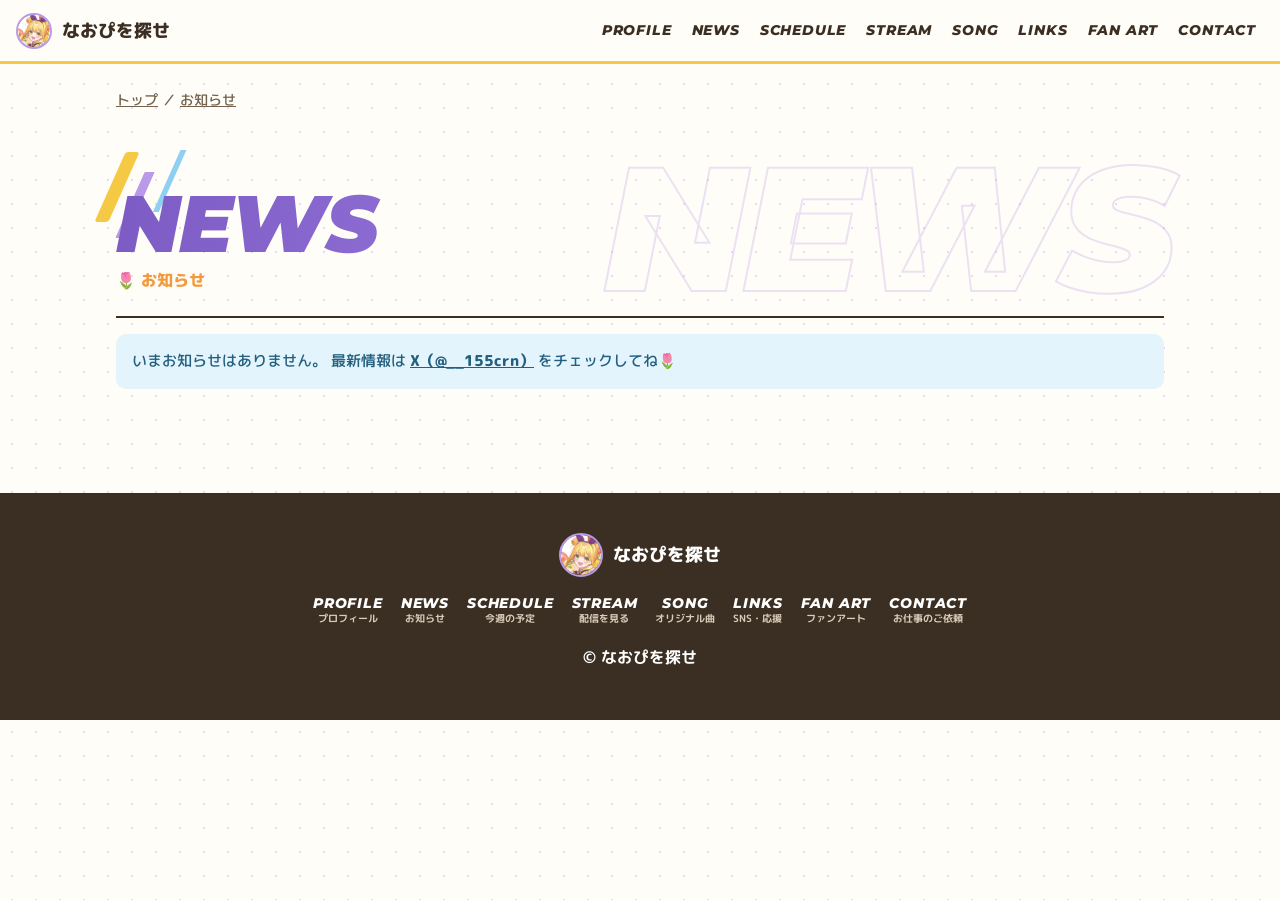
<file: site/news.html>
<!doctype html>
<html lang="ja">
<head>
<meta charset="utf-8">
<meta name="viewport" content="width=device-width, initial-scale=1">
<title>お知らせ｜なおぴを探せ 公式サイト</title>
<meta name="description" content="黄色とチューリップが好きなVTuber「なおぴを探せ」の公式サイト。Twitchでの配信、オリジナル曲「Chu♡lip」、最新のお知らせはこちら。">
<meta name="theme-color" content="#F6C945">
<meta property="og:type" content="website">
<meta property="og:title" content="お知らせ｜なおぴを探せ 公式サイト">
<meta property="og:description" content="黄色とチューリップが好きなVTuber。Twitchで配信中🌷💛">
<link rel="canonical" href="https://naopi-official.github.io/news.html">
<meta property="og:url" content="https://naopi-official.github.io/news.html">
<meta property="og:site_name" content="なおぴを探せ 公式サイト">
<meta property="og:image" content="https://naopi-official.github.io/img/ogp.png">
<meta property="og:image:width" content="1200">
<meta property="og:image:height" content="630">
<meta name="twitter:image" content="https://naopi-official.github.io/img/ogp.png">
<meta name="twitter:card" content="summary_large_image">
<meta name="twitter:site" content="@__155crn">
<link rel="icon" href="img/icon-32.png" sizes="32x32">
<link rel="apple-touch-icon" href="img/icon-192.png">
<link rel="preconnect" href="https://fonts.googleapis.com">
<link rel="preconnect" href="https://fonts.gstatic.com" crossorigin>
<link href="https://fonts.googleapis.com/css2?family=M+PLUS+Rounded+1c:wght@500;700;800&family=Montserrat:ital,wght@1,800;1,900&display=swap" rel="stylesheet">
<link rel="stylesheet" href="css/style.css?v=202611251503">
<script type="module" src="js/news-page.js?v=202611251503"></script>
</head>
<body class="sub-page">
<header class="site-header">
  <a class="logo" href="index.html"><img src="img/icon-192.png" alt="" width="36" height="36"><span data-name>なおぴを探せ</span></a>
  <button id="menu-button" class="menu-button" type="button" aria-expanded="false" aria-controls="site-nav"><span></span><span></span><span class="sr">メニュー</span></button>
  <nav id="site-nav" class="site-nav" aria-label="ページ内メニュー">
    <a href="index.html#profile"><span class="nav-en">PROFILE</span></a>
    <a href="index.html#news"><span class="nav-en">NEWS</span></a>
    <a href="index.html#week"><span class="nav-en">SCHEDULE</span></a>
    <a href="index.html#watch"><span class="nav-en">STREAM</span></a>
    <a href="index.html#youtube"><span class="nav-en">SONG</span></a>
    <a href="index.html#links"><span class="nav-en">LINKS</span></a>
    <a href="index.html#gallery"><span class="nav-en">FAN ART</span></a>
    <a href="index.html#contact"><span class="nav-en">CONTACT</span></a>
  </nav>
</header>

<main class="news-page">
  <nav class="breadcrumb" aria-label="現在地"><a href="index.html">トップ</a><span aria-hidden="true"> ／ </span><a href="news.html">お知らせ</a><span id="crumb-title"></span></nav>

  <section id="news-list-view" class="section" data-bg="NEWS">
    <h2 class="section-title"><span class="en">NEWS</span><span class="ja">お知らせ</span></h2>
    <ul id="news-all" class="notices-list"><li class="news-loading">読み込み中…</li></ul>
  </section>

  <article id="news-detail-view" class="news-article" hidden>
    <img class="news-chibi" src="img/chibi.webp" alt="" width="120" height="120">
    <div id="news-detail" class="news-detail"></div>
    <p class="news-back"><a class="btn btn-outline" href="news.html">← お知らせ一覧へ</a></p>
  </article>
</main>

<footer class="footer">
  <a class="logo" href="index.html"><img src="img/icon-192.png" alt="" width="44" height="44"><span data-name>なおぴを探せ</span></a>
  <nav class="footer-nav" aria-label="フッターメニュー">
    <a href="index.html#profile"><span class="nav-en">PROFILE</span><span class="nav-ja">プロフィール</span></a><a href="index.html#news"><span class="nav-en">NEWS</span><span class="nav-ja">お知らせ</span></a><a href="index.html#week"><span class="nav-en">SCHEDULE</span><span class="nav-ja">今週の予定</span></a><a href="index.html#watch"><span class="nav-en">STREAM</span><span class="nav-ja">配信を見る</span></a><a href="index.html#youtube"><span class="nav-en">SONG</span><span class="nav-ja">オリジナル曲</span></a><a href="index.html#links"><span class="nav-en">LINKS</span><span class="nav-ja">SNS・応援</span></a><a href="index.html#gallery"><span class="nav-en">FAN ART</span><span class="nav-ja">ファンアート</span></a><a href="index.html#contact"><span class="nav-en">CONTACT</span><span class="nav-ja">お仕事のご依頼</span></a>
  </nav>
  <p class="copy">© <span data-name>なおぴを探せ</span></p>
</footer>
</body>
</html>
</file>
<file: site/css/style.css>
/* なおぴを探せ 公式サイト
   色は絵から：黄色・オレンジ・水色・ラベンダー。構成は VTuber 公式サイトの定番（固定ナビ・全幅KV・特大英字見出し） */
:root {
  --yellow: #F6C945;
  --yellow-soft: #FDF0C4;
  --orange: #F39A3D;
  --sky: #8FD0F2;
  --sky-soft: #E3F4FC;
  --lavender: #B99AE8;
  --lavender-deep: #7C5BC4;
  --paper: #FFFDF7;
  --ink: #3B2E22;
  --ink-soft: #75624E;
  --line: #EFE4CC;
  --radius: 14px;
  --font: "M PLUS Rounded 1c", "Hiragino Maru Gothic ProN", "Yu Gothic", sans-serif;
  --display: "Montserrat", "M PLUS Rounded 1c", sans-serif;
  --header-h: 64px;
}

*, *::before, *::after { box-sizing: border-box; }
html { scroll-behavior: smooth; scroll-padding-top: calc(var(--header-h) + 12px); overflow-x: clip; }
body {
  margin: 0;
  font-family: var(--font);
  font-weight: 500;
  color: var(--ink);
  line-height: 1.8;
  background-color: var(--paper);
  background-image: radial-gradient(rgba(185, 154, 232, .35) 1.2px, transparent 1.4px);
  background-size: 24px 24px;
  overflow-x: hidden;
}
img { max-width: 100%; display: block; }
a { color: var(--lavender-deep); }
[hidden] { display: none !important; }
.sr { position: absolute; width: 1px; height: 1px; overflow: hidden; clip: rect(0 0 0 0); }
.skip { position: absolute; left: -999px; }
.skip:focus { left: 12px; top: 12px; z-index: 100; background: #fff; padding: 8px 12px; border-radius: 10px; }

/* ---------- Header（固定ナビ） ---------- */
.site-header {
  position: fixed; inset: 0 0 auto; z-index: 50; height: var(--header-h);
  display: flex; align-items: center; justify-content: space-between; gap: 16px;
  padding: 0 16px;
  background: rgba(255, 253, 247, .92);
  backdrop-filter: blur(8px);
  border-bottom: 3px solid var(--yellow);
}
.logo { display: inline-flex; align-items: center; gap: 10px; white-space: nowrap; flex-shrink: 0; color: var(--ink); text-decoration: none; font-weight: 800; font-size: 1.1rem; }
.logo img { border-radius: 50%; border: 2px solid var(--lavender); }
.site-nav { display: flex; gap: 4px; }
.site-nav a {
  display: flex; flex-direction: column; align-items: center; line-height: 1.25;
  font-family: var(--display); font-style: italic; font-weight: 800; font-size: .85rem; letter-spacing: .06em;
  color: var(--ink); text-decoration: none; padding: 6px 8px; border-radius: 8px; white-space: nowrap;
}
/* メニューの英語の下に小さく日本語 */
.nav-ja { font-family: var(--font); font-style: normal; font-weight: 700; font-size: .6rem; letter-spacing: 0; color: var(--ink-soft); white-space: nowrap; }
.site-nav a:hover { background: var(--yellow-soft); }
.menu-button { display: none; }

@media (max-width: 959px) {
  .menu-button {
    display: grid; place-content: center; gap: 6px; width: 48px; height: 48px; border: 0; border-radius: 12px;
    background: var(--yellow); cursor: pointer;
  }
  .menu-button > span:not(.sr) { display: block; width: 22px; height: 3px; border-radius: 3px; background: var(--ink); transition: transform .2s; }
  .menu-button[aria-expanded="true"] > span:nth-child(1) { transform: translateY(4.5px) rotate(45deg); }
  .menu-button[aria-expanded="true"] > span:nth-child(2) { transform: translateY(-4.5px) rotate(-45deg); }
  .site-nav {
    position: fixed; top: var(--header-h); left: 0; right: 0; flex-direction: column; gap: 0;
    padding: 8px 16px 20px; background: var(--paper); border-bottom: 3px solid var(--yellow);
    transform: translateY(-120%); visibility: hidden; transition: transform .25s ease, visibility .25s;
  }
  .site-nav.open { transform: none; visibility: visible; }
  .site-nav a { flex-direction: row; align-items: baseline; gap: 12px; font-size: 1.3rem; padding: 12px 8px; border-bottom: 1px dashed var(--line); }
  .site-nav .nav-ja { font-size: .85rem; }
}

/* ---------- Hero（全幅キービジュアル） ---------- */
.hero { position: relative; margin-top: var(--header-h); overflow: hidden; background: var(--yellow-soft); }
/* キービジュアルのスライド：重ねて置き、is-active だけ表示。表示中はゆっくりズーム。マウスで少しずれる */
.hero-slides {
  position: relative; width: 100%; aspect-ratio: 1824 / 2056; overflow: hidden;
  transform: translate(calc(var(--mx, 0) * -24px), calc(var(--my, 0) * -16px)) scale(1.05);
  transition: transform .4s ease-out;
}
.hero-slide { position: absolute; inset: 0; opacity: 0; transition: opacity 1.4s ease; }
.hero-slide.is-active { opacity: 1; }
.hero-slide img { width: 100%; height: 100%; object-fit: cover; transform: scale(1); }
.hero-slide.is-active img { animation: kenburns 9s ease-out forwards; }
.hero-slide-b img { object-position: 42% 50%; }
/* ブランコの絵：スマホでは絵の右端に寄せ、顔を画面の中ほど（Twitchの丸ボタンの左）に出す */
.hero-slide-swing img { object-position: 91% 50%; }
/* 立ち絵：白い背景を黄色になじませる（白×乗算＝背景色） */
.hero-slide-stand { background: radial-gradient(circle at 50% 45%, #fff 0%, var(--yellow-soft) 70%); }
.hero-slide-stand img { object-fit: contain; mix-blend-mode: multiply; }
@keyframes kenburns { from { transform: scale(1.12); } to { transform: scale(1); } }

/* 浮かぶ斜めの線（パーティクル） */
.particles {
  position: absolute; inset: 0; pointer-events: none; z-index: 1;
  transform: translate(calc(var(--mx, 0) * 36px), calc(var(--my, 0) * 26px));
  transition: transform .4s ease-out;
}
.p {
  position: absolute; display: block; width: 12px; height: 64px; border-radius: 3px;
  transform: skewX(-24deg); animation: float 5.4s ease-in-out infinite alternate;
  box-shadow: 0 4px 12px rgba(59, 46, 34, .12);
}
.p1 { left: 6%; top: 12%; background: var(--yellow); }
.p2 { left: 10%; top: 20%; width: 8px; height: 40px; background: var(--lavender); animation-duration: 6.1s; }
.p3 { right: 8%; top: 14%; background: var(--sky); height: 80px; animation-duration: 5.8s; }
.p4 { right: 13%; top: 30%; width: 6px; height: 34px; background: var(--orange); animation-duration: 4.9s; }
.p5 { left: 46%; top: 6%; width: 7px; height: 30px; background: var(--lavender-deep); animation-duration: 6.4s; }
.p6 { right: 30%; bottom: 34%; width: 16px; height: 90px; background: rgba(246, 201, 69, .8); animation-duration: 5.2s; }
.p7 { left: 24%; bottom: 46%; width: 6px; height: 28px; background: var(--sky); animation-duration: 4.6s; }
.p8 { right: 4%; bottom: 46%; width: 9px; height: 46px; background: var(--lavender); animation-duration: 6.8s; }
@keyframes float {
  from { transform: skewX(-24deg) translateY(0); }
  to { transform: skewX(-24deg) translateY(-22px); }
}

/* 回る円形ボタン */
.circle-link {
  position: absolute; z-index: 2; right: 16px; top: 16px; width: 104px; height: 104px;
  display: grid; place-items: center; border-radius: 50%; text-decoration: none;
  background: rgba(255, 255, 255, .92); box-shadow: 0 6px 20px rgba(59, 46, 34, .18);
  transition: transform .2s ease;
}
.circle-link:hover { transform: scale(1.08); }
.circle-link svg { position: absolute; inset: 0; width: 100%; height: 100%; animation: spin 16s linear infinite; }
.circle-link text { font-family: var(--display); font-style: italic; font-weight: 800; font-size: 11px; fill: var(--lavender-deep); }
.circle-arrow {
  width: 44px; height: 44px; display: grid; place-items: center; border-radius: 50%;
  background: #9146FF; color: #fff; font-weight: 800; font-size: 1.2rem;
}
@keyframes spin { to { transform: rotate(360deg); } }

/* 流れ続ける英字の帯 */
.marquee {
  overflow: hidden; background: var(--ink); color: var(--yellow); padding: 10px 0;
  transform: rotate(-1.5deg) scaleX(1.02); margin: 8px 0 0; position: relative; z-index: 2;
}
.marquee-track { display: flex; width: max-content; animation: marquee 22s linear infinite; }
.marquee-track span {
  font-family: var(--display); font-style: italic; font-weight: 900; font-size: clamp(1.1rem, 3vw, 1.6rem);
  letter-spacing: .08em; white-space: nowrap; padding-right: .5em;
}
@keyframes marquee { to { transform: translateX(-50%); } }

/* オープニング（JSが止まっても3秒で必ず消える） */
.loader {
  position: fixed; inset: 0; z-index: 200; display: grid; place-content: center; justify-items: center; gap: 10px;
  background: var(--paper);
  background-image: radial-gradient(rgba(185, 154, 232, .35) 1.2px, transparent 1.4px); background-size: 24px 24px;
  animation: loader-out .5s ease 3s forwards;
}
.loader.is-done { animation: loader-out .5s ease forwards; }
.loader-icon {
  width: 140px; height: 140px; object-fit: contain; filter: drop-shadow(0 6px 10px rgba(59, 46, 34, .15));
  animation: pop .7s cubic-bezier(.3, 1.6, .5, 1) both;
}
.loader-name { margin: 6px 0 0; font-size: 1.5rem; font-weight: 800; animation: rise .6s .35s ease both; }
.loader-bar { margin: 0; width: 140px; height: 6px; border-radius: 6px; background: var(--yellow-soft); overflow: hidden; }
.loader-bar span { display: block; height: 100%; width: 100%; background: linear-gradient(90deg, var(--yellow), var(--orange), var(--lavender)); transform-origin: left; animation: bar 1.3s ease both; }
@keyframes pop { from { transform: scale(0) rotate(-20deg); } to { transform: scale(1) rotate(0); } }
@keyframes rise { from { opacity: 0; transform: translateY(12px); } to { opacity: 1; transform: none; } }
@keyframes bar { from { transform: scaleX(0); } to { transform: scaleX(1); } }
@keyframes loader-out { to { opacity: 0; visibility: hidden; } }

/* スクロールで出てくる演出（JS が reveal を付けたものだけ） */
.reveal { opacity: 0; transform: translateY(28px); transition: opacity .7s ease var(--d, 0ms), transform .7s cubic-bezier(.2, .8, .2, 1) var(--d, 0ms); }
.reveal.is-in { opacity: 1; transform: none; }
.section-title.reveal { transform: none; opacity: 1; }
.section-title.reveal .en { clip-path: inset(0 100% 0 0); transition: clip-path .8s cubic-bezier(.7, 0, .2, 1); }
.section-title.reveal .ja { opacity: 0; transform: translateX(-12px); transition: opacity .5s .4s, transform .5s .4s; }
.section-title.reveal.is-in .en { clip-path: inset(0 0 0 0); }
.section-title.reveal.is-in .ja { opacity: 1; transform: none; }
.profile-visual.reveal { transform: translateX(-40px); }
.profile-visual.reveal.is-in { transform: none; }

/* 画像に触れると少し拡大 */
.gallery-item, .profile-visual { overflow: visible; }
.gallery-item img, .profile-visual img { transition: transform .4s ease, box-shadow .4s ease; }
.gallery-item:hover img, .profile-visual:hover img { transform: scale(1.03) rotate(-.6deg); }
.hero-copy {
  position: relative; padding: 0 16px 32px; margin-top: -120px; z-index: 1;
}
.hero::after { /* 文字を読みやすくするための下のグラデーション */
  content: ""; position: absolute; left: 0; right: 0; bottom: 0; height: 340px; pointer-events: none;
  background: linear-gradient(to top, var(--paper) 30%, rgba(255, 253, 247, 0));
}
.hero-kicker {
  display: inline-block; margin: 0 0 8px; padding: 4px 18px; border-radius: 999px;
  font-family: var(--display); font-style: italic; font-weight: 800; font-size: .9rem; letter-spacing: .14em;
  background: var(--lavender-deep); color: #fff; box-shadow: 0 3px 0 rgba(0,0,0,.12);
}
.hero-name {
  margin: 0; font-weight: 800; line-height: 1.1; letter-spacing: .02em; white-space: nowrap;
  font-size: clamp(2.4rem, 12vw, 6.4rem);
  color: var(--ink);
  text-shadow: 4px 4px 0 var(--yellow), 8px 8px 0 rgba(185, 154, 232, .5);
}
/* 名前の右上のSNSアイコン */
.hero-title { width: fit-content; max-width: 100%; }
.hero-top-row { display: flex; align-items: flex-end; justify-content: space-between; gap: 12px; margin-bottom: 6px; }
.hero-top-row .hero-kicker { margin: 0; }
.hero-sns { list-style: none; margin: 0; padding: 0; display: flex; gap: 6px; }
.hero-sns a { display: flex; flex-direction: column; align-items: center; gap: 4px; text-decoration: none; color: var(--ink); transition: transform .15s ease; }
.hero-sns a:hover { transform: translateY(-3px); }
.hero-sns img { width: 44px; height: 44px; border-radius: 11px; object-fit: cover; background: #fff; box-shadow: 0 3px 10px rgba(59, 46, 34, .18); }
.hero-sns span { font-size: .65rem; font-weight: 800; white-space: nowrap; text-shadow: 0 0 4px #fff, 0 0 8px #fff; }
@media (min-width: 768px) {
  .hero-sns { gap: 16px; }
  .hero-sns img { width: 60px; height: 60px; border-radius: 14px; }
  .hero-sns span { font-size: .75rem; }
}
.hero-tagline { margin: 12px 0 18px; font-weight: 700; color: var(--ink-soft); max-width: 34em; }
.hero-actions { display: flex; flex-wrap: wrap; gap: 12px; }
.live-badge {
  display: inline-block; margin-bottom: 10px; padding: 6px 16px; border-radius: 999px;
  background: #E5484D; color: #fff; font-weight: 800; text-decoration: none;
  animation: pulse 1.6s ease-in-out infinite;
}
@keyframes pulse { 50% { transform: scale(1.05); } }

@media (min-width: 768px) {
  .hero-slides { aspect-ratio: 16 / 9; max-height: calc(100vh - var(--header-h)); }
  /* 縦長のチューリップの絵は、全体を右側に収めて背景をグラデーションにする */
  .hero-slide-b {
    background:
      radial-gradient(rgba(255, 255, 255, .6) 1.4px, transparent 1.6px) 0 0 / 22px 22px,
      linear-gradient(120deg, var(--sky) 0%, var(--sky-soft) 45%, var(--yellow-soft) 75%, var(--yellow) 100%);
  }
  .hero-slide-swing img { object-position: 50% 40%; }
  .hero-slide-stand img { object-position: 82% 50%; }
  .hero-slide-b img { object-fit: contain; object-position: 82% 50%; filter: drop-shadow(0 10px 30px rgba(59, 46, 34, .18)); }
  .circle-link { top: auto; right: clamp(24px, 5vw, 72px); bottom: clamp(32px, 6vw, 72px); width: 132px; height: 132px; }
  .hero::after { height: 55%; background: linear-gradient(to top, rgba(255, 253, 247, .95) 10%, rgba(255, 253, 247, 0)); }
  .hero-copy { position: absolute; left: 0; right: 0; bottom: 0; margin: 0; padding: 0 clamp(24px, 5vw, 72px) clamp(24px, 4vw, 56px); }
  .hero-tagline { background: rgba(255,255,255,.75); display: inline-block; padding: 2px 10px; border-radius: 8px; }
}

/* ---------- Buttons ---------- */
.btn {
  display: inline-flex; align-items: center; justify-content: center; gap: .5em; min-height: 48px;
  padding: 10px 24px; border-radius: 999px; font-weight: 800; text-decoration: none;
  transition: transform .15s ease, background .15s ease;
}
.btn:hover { transform: translateY(-2px); }
.btn-primary { background: var(--yellow); color: var(--ink); box-shadow: 0 4px 0 var(--orange); }
.btn-ghost { background: #fff; color: var(--lavender-deep); box-shadow: 0 4px 0 var(--lavender); }
.btn-outline {
  margin: 24px auto 0; display: flex; width: fit-content;
  background: #fff; color: var(--ink); border: 2px solid var(--ink);
}
.btn-outline:hover { background: var(--yellow-soft); }

/* ---------- Sections（特大英字見出し＋背景の輪郭英字＋斜めスラッシュ） ---------- */
main { max-width: 1080px; margin: 0 auto; padding: 0 16px 40px; }
.section { position: relative; padding-top: 72px; }
.section::before { /* 背景の輪郭だけの巨大英字 */
  content: attr(data-bg); position: absolute; z-index: -1; top: 28px; right: -8px;
  font-family: var(--display); font-style: italic; font-weight: 900; line-height: 1;
  font-size: clamp(4rem, 16vw, 11rem); letter-spacing: -.02em;
  color: transparent; -webkit-text-stroke: 2px rgba(185, 154, 232, .28);
  white-space: nowrap; pointer-events: none;
}
.section::after { /* 斜めスラッシュの飾り（ふわふわ浮く） */
  content: ""; position: absolute; z-index: -1; top: 40px; left: -6px; width: 14px; height: 70px;
  background: var(--yellow); transform: skewX(-24deg); border-radius: 3px;
  animation: float 5.6s ease-in-out infinite alternate;
  box-shadow: 26px 18px 0 -2px var(--lavender), 50px -6px 0 -4px var(--sky);
}
.section:nth-of-type(even)::after { left: auto; right: 12px; top: auto; bottom: -24px; background: var(--orange); }

.section-title { margin: 0 0 28px; display: flex; flex-direction: column; line-height: 1; }
.section-title .en {
  font-family: var(--display); font-style: italic; font-weight: 900; letter-spacing: -.01em;
  font-size: clamp(2.6rem, 10vw, 5rem);
  background: linear-gradient(100deg, var(--lavender-deep), #9C7BE0 55%, var(--orange));
  -webkit-background-clip: text; background-clip: text; color: transparent;
  padding-right: .1em;
}
.section-title .ja { margin-top: 8px; font-size: 1rem; font-weight: 800; color: var(--orange); }
.section-title .ja::before { content: "🌷 "; }

.sub-title { margin: 28px 0 12px; font-size: 1.05rem; font-weight: 800; display: flex; align-items: center; gap: 10px; }
.sub-title::before { content: ""; width: 6px; height: 1.1em; background: var(--yellow); transform: skewX(-20deg); border-radius: 2px; }

.panel {
  background: #fff; border-radius: var(--radius); padding: 16px; border: 1px solid var(--line);
  box-shadow: 0 10px 30px rgba(59, 46, 34, .06);
}
.small-note { color: var(--ink-soft); font-size: .88rem; margin: 10px 0 0; text-align: center; }

/* ---------- Profile（立ち絵＋プロフィール） ---------- */
.profile-card { display: grid; gap: 20px; }
.profile-visual { position: relative; }
.profile-visual::before {
  content: ""; position: absolute; inset: 18px -10px -10px 18px; border-radius: var(--radius);
  background: repeating-linear-gradient(-45deg, var(--yellow-soft) 0 10px, #fff 10px 20px); z-index: -1;
}
.profile-visual img { border-radius: var(--radius); width: 100%; height: auto; aspect-ratio: 3 / 4; object-fit: cover; object-position: top; background: #fff; }
.profile-tag {
  display: inline-block; margin: 0; padding: 0 12px; border-radius: 6px; font-size: .8rem; font-weight: 800;
  background: var(--sky-soft); color: #23607F;
}
.profile-name { margin: 6px 0 16px; font-size: clamp(2rem, 6vw, 2.8rem); font-weight: 800; line-height: 1.2; }
.profile-list { display: grid; grid-template-columns: max-content 1fr; gap: 0; margin: 0; border-top: 1px solid var(--line); }
.profile-list dt, .profile-list dd { padding: 10px 0; border-bottom: 1px solid var(--line); }
.profile-list dt { font-weight: 800; color: var(--lavender-deep); padding-right: 20px; font-size: .9rem; }
.profile-list dd { margin: 0; overflow-wrap: anywhere; }
.profile-career { margin: 14px 0 0; font-size: .9rem; color: var(--ink-soft); }
@media (min-width: 768px) {
  .profile-card { grid-template-columns: minmax(0, 5fr) minmax(0, 7fr); gap: 48px; align-items: center; }
}

/* ---------- Embeds ---------- */
.embed-16x9 { position: relative; width: 100%; aspect-ratio: 16 / 9; border-radius: 10px; overflow: hidden; background: var(--sky-soft); }
.embed-16x9 iframe, .embed-16x9 > button { position: absolute; inset: 0; width: 100%; height: 100%; border: 0; }
.embed-fallback { position: absolute; inset: 0; display: grid; place-items: center; font-weight: 800; text-decoration: none; }
.yt-poster { cursor: pointer; padding: 0; background: #000; }
.yt-poster img { width: 100%; height: 100%; object-fit: cover; opacity: .92; }
.yt-poster::after {
  content: "▶"; position: absolute; left: 50%; top: 50%; transform: translate(-50%, -50%);
  width: 76px; height: 76px; border-radius: 50%; display: grid; place-items: center; padding-left: 6px;
  background: var(--yellow); color: var(--ink); font-size: 1.8rem; box-shadow: 0 4px 0 var(--orange);
}
.watch-cols { display: grid; gap: 0 32px; }
@media (min-width: 768px) { .watch-cols { grid-template-columns: 2fr 3fr; } }

.schedule-list, .archive-list, .video-list, .notices-list { list-style: none; margin: 0; padding: 0; }
.schedule-list li { display: flex; flex-wrap: wrap; gap: 4px 12px; align-items: baseline; padding: 10px 0; border-bottom: 1px solid var(--line); }
.schedule-date { font-family: var(--display); font-style: italic; font-weight: 800; color: var(--orange); white-space: nowrap; }
.archive-list, .video-list { display: grid; grid-template-columns: repeat(2, minmax(0, 1fr)); gap: 14px; }
@media (min-width: 768px) { .video-list { grid-template-columns: repeat(4, minmax(0, 1fr)); } }
.thumb-link { display: block; color: var(--ink); text-decoration: none; font-size: .85rem; line-height: 1.5; font-weight: 700; }
.thumb-link img { width: 100%; height: auto; aspect-ratio: 16 / 9; object-fit: cover; border-radius: 10px; margin-bottom: 6px; transition: transform .2s; }
.thumb-link:hover img { transform: scale(1.03); }
.thumb-link span { display: -webkit-box; -webkit-line-clamp: 2; -webkit-box-orient: vertical; overflow: hidden; }
.fallback {
  grid-column: 1 / -1; padding: 14px 16px; border-radius: 10px; background: var(--sky-soft); color: #23607F; font-size: .92rem; list-style: none;
}
.fallback a { color: #23607F; font-weight: 800; }

.song-panel { display: grid; gap: 16px; }
.song-label { margin: 0; font-family: var(--display); font-style: italic; font-weight: 800; color: var(--orange); letter-spacing: .06em; }
.song-title { margin: 0; font-size: clamp(2rem, 6vw, 3rem); font-weight: 800; line-height: 1.2; }
.song-note { margin: 6px 0 0; color: var(--ink-soft); }
@media (min-width: 768px) { .song-panel { grid-template-columns: 3fr 2fr; align-items: center; padding: 24px; } }

/* ---------- News（日付＋タグのリスト） ---------- */
.notices-list { border-top: 2px solid var(--ink); }
.notices-list li:not(.fallback) {
  display: grid; grid-template-columns: auto 1fr; gap: 4px 16px; padding: 18px 4px; border-bottom: 1px solid var(--line);
}
.notices-list .fallback { margin-top: 16px; }
.notice-date { font-family: var(--display); font-style: italic; font-weight: 800; color: var(--ink-soft); grid-row: span 3; padding-top: 2px; }
.notice-title { margin: 0; font-size: 1.05rem; font-weight: 800; }
.notice-title::before {
  content: "お知らせ"; display: inline-block; margin-right: 10px; padding: 0 10px; border-radius: 999px;
  font-size: .72rem; vertical-align: 2px; background: var(--yellow); color: var(--ink);
}
.notice-body { margin: 0; white-space: pre-wrap; overflow-wrap: anywhere; color: var(--ink-soft); }
@media (max-width: 559px) { .notices-list li:not(.fallback) { grid-template-columns: 1fr; } .notice-date { grid-row: auto; } }

/* ---------- Links（矢印つきカード） ---------- */
.link-grid { display: grid; gap: 12px; grid-template-columns: 1fr; grid-auto-rows: 1fr; } /* ボタンの高さは全部いちばん高いものにそろえる */
@media (min-width: 560px) { .link-grid { grid-template-columns: repeat(2, 1fr); } }
@media (min-width: 900px) { .link-grid { grid-template-columns: repeat(3, 1fr); } }
.link-card {
  --brand: var(--lavender);
  position: relative; display: flex; flex-direction: column; justify-content: center; min-height: 76px;
  padding: 14px 48px 14px 22px; border-radius: var(--radius); text-decoration: none; color: var(--ink);
  background: #fff; border: 1px solid var(--line);
  box-shadow: inset 6px 0 0 var(--brand), 0 6px 18px rgba(59, 46, 34, .05);
  transition: transform .15s ease, box-shadow .15s ease;
}
.link-card::after { content: "↗"; position: absolute; right: 18px; top: 50%; transform: translateY(-50%); font-weight: 800; color: var(--brand); font-size: 1.2rem; }
.link-card:hover { transform: translateY(-3px); box-shadow: inset 6px 0 0 var(--brand), 0 10px 24px rgba(59, 46, 34, .1); }
.link-card.has-icon { padding-left: 84px; }
.link-icon { position: absolute; left: 22px; top: 50%; transform: translateY(-50%); width: 48px; height: 48px; object-fit: cover; border-radius: 12px; background: #fff; box-shadow: 0 0 0 1px var(--line), 0 2px 6px rgba(59, 46, 34, .08); }
.link-label { font-weight: 800; font-size: 1.05rem; }
.link-note { font-size: .82rem; color: var(--ink-soft); line-height: 1.5; }
.link-twitch { --brand: #9146FF; }
.link-youtube { --brand: #FF3B30; }
.link-x { --brand: #111; }
.link-tiktok { --brand: #00C2CB; }
.link-discord { --brand: #5865F2; }
.link-mond, .link-gipt, .link-fansfer { --brand: var(--lavender); }
.link-booth { --brand: #FC4D50; }
.link-steam { --brand: #1B2838; }
.link-legevi { --brand: var(--orange); }
.link-skeb { --brand: #3BA6D9; }

.hashtags { display: flex; flex-wrap: wrap; gap: 10px; }
.hashtag {
  display: inline-flex; flex-direction: column; min-height: 44px; padding: 8px 18px;
  border-radius: 10px; background: var(--yellow-soft); color: var(--ink); text-decoration: none; line-height: 1.4;
  border: 1px solid #F3DE9A;
}
.hashtag-tag { font-weight: 800; }
.hashtag-label { font-size: .75rem; color: var(--ink-soft); }
#links .small-note, #gallery .small-note, #watch .small-note { text-align: left; }
.x-timeline { margin-top: 24px; max-width: 560px; }

/* ---------- Gallery ---------- */
.gallery { display: grid; gap: 16px; grid-template-columns: 1fr; }
@media (min-width: 640px) { .gallery { grid-template-columns: 1.6fr 1fr; align-items: start; } }
.gallery.gallery-many { grid-template-columns: repeat(2, 1fr); align-items: start; }
@media (min-width: 640px) { .gallery.gallery-many { grid-template-columns: repeat(3, 1fr); } }
@media (min-width: 1000px) { .gallery.gallery-many { grid-template-columns: repeat(4, 1fr); } }
.gallery-many .gallery-item img { aspect-ratio: 1 / 1; object-fit: cover; width: 100%; }
.gallery-item { margin: 0; }
.gallery-many .gallery-item { cursor: zoom-in; }
.gallery-item:focus-visible { outline: 3px solid var(--lavender); outline-offset: 4px; border-radius: var(--radius); }
/* 拡大表示 */
.lightbox { width: 100vw; height: 100dvh; max-width: none; max-height: none; margin: 0; padding: 0; border: 0; background: transparent; overflow: hidden; }
.lightbox::backdrop { background: rgba(20, 14, 8, .88); }
.lightbox[open] { display: flex; align-items: center; justify-content: center; animation: lb-in .2s ease; }
@keyframes lb-in { from { opacity: 0; } }
.lightbox-figure { margin: 0; display: flex; flex-direction: column; align-items: center; gap: 10px; pointer-events: none; }
.lightbox-img { max-width: 92vw; max-height: 84dvh; object-fit: contain; border-radius: 10px; box-shadow: 0 10px 40px rgba(0, 0, 0, .4); pointer-events: auto; }
.lightbox-caption { color: #fff; font-weight: 700; font-size: .9rem; }
.lightbox-btn { position: fixed; display: grid; place-items: center; width: 48px; height: 48px; border: 0; border-radius: 50%; background: rgba(255, 255, 255, .9); color: var(--ink); font-size: 1.8rem; line-height: 1; cursor: pointer; }
.lightbox-btn:hover { background: #fff; }
.lightbox-close { top: 16px; right: 16px; }
.lightbox-prev { left: 12px; top: 50%; transform: translateY(-50%); }
.lightbox-next { right: 12px; top: 50%; transform: translateY(-50%); }
.lightbox-btn[hidden] { display: none; }
.gallery-empty { grid-column: 1 / -1; margin: 0; padding: 28px; text-align: center; font-weight: 700; color: var(--ink-soft); background: #fff; border: 1px dashed var(--line); border-radius: var(--radius); }
.gallery-item img { border-radius: var(--radius); box-shadow: 0 10px 30px rgba(59, 46, 34, .1); }
.gallery-item figcaption { font-size: .8rem; color: var(--ink-soft); margin-top: 6px; }

/* ---------- Footer ---------- */
.footer {
  margin-top: 64px; padding: 40px 16px 48px; background: var(--ink); color: #fff; text-align: center;
  display: grid; gap: 18px; justify-items: center;
}
.footer .logo { color: #fff; }
.footer-nav { display: flex; flex-wrap: wrap; justify-content: center; gap: 4px 18px; }
.footer-nav a { display: flex; flex-direction: column; align-items: center; line-height: 1.3; color: #fff; text-decoration: none; font-family: var(--display); font-style: italic; font-weight: 800; font-size: .85rem; letter-spacing: .06em; }
.footer-nav .nav-ja { color: #D8CBB8; }
.footer-nav a:hover { color: var(--yellow); }
.footer .copy { margin: 0; font-weight: 700; }
.footer .small-note { color: #D8CBB8; }

.hero-copy { z-index: 3; }

@media (prefers-reduced-motion: reduce) {
  html { scroll-behavior: auto; }
  .loader { display: none; }
  *, *::before, *::after { animation: none !important; transition: none !important; }
}

/* 今週の予定：月〜日のカード（スマホは横スクロール） */
.week-range { margin: -14px 0 16px; font-weight: 800; color: var(--lavender-deep); }
.week-list { list-style: none; margin: 0; padding: 16px 4px 14px; display: grid; grid-auto-flow: column; grid-auto-columns: minmax(132px, 1fr); gap: 12px; overflow-x: auto; scroll-snap-type: x mandatory; }
.week-card { --day: var(--yellow); position: relative; scroll-snap-align: start; display: flex; flex-direction: column; gap: 6px; min-height: 150px; padding: 18px 14px 16px; background: #fff; border-radius: 18px; border: 2px solid color-mix(in srgb, var(--day) 45%, #fff); box-shadow: 0 6px 16px rgba(59, 46, 34, .06); }
.week-card::before { content: ""; position: absolute; inset: 0 0 auto; height: 8px; border-radius: 16px 16px 0 0; background: var(--day); }
.week-mon { --day: #F6C945; } .week-tue { --day: #F39A3D; } .week-wed { --day: #8FD0F2; } .week-thu { --day: #9FD99B; }
.week-fri { --day: #B99AE8; } .week-sat { --day: #7EB6F2; } .week-sun { --day: #F2A0B5; }
.week-day { display: flex; flex-direction: column; }
.week-day-en { font-family: var(--display); font-style: italic; font-weight: 900; font-size: 1.35rem; line-height: 1; color: color-mix(in srgb, var(--day) 75%, var(--ink)); }
.week-day-ja { font-size: .78rem; font-weight: 700; color: var(--ink-soft); }
.week-time { margin: 4px 0 0; font-weight: 800; font-size: 1.1rem; }
.week-title { margin: 0; font-weight: 700; line-height: 1.45; overflow-wrap: anywhere; }
.week-note { margin: 0; font-size: .78rem; color: var(--ink-soft); line-height: 1.5; }
.week-card.is-off { background: color-mix(in srgb, var(--day) 8%, #fff); }
.week-card.is-off .week-title { color: var(--ink-soft); font-weight: 600; margin-top: 4px; }
.week-card.is-today { border-color: var(--day); box-shadow: 0 0 0 3px color-mix(in srgb, var(--day) 35%, transparent), 0 10px 24px rgba(59, 46, 34, .12); transform: translateY(-4px); }
.week-today { position: absolute; top: -12px; right: 10px; padding: 3px 10px; border-radius: 999px; background: var(--day); color: #fff; font-size: .72rem; font-weight: 800; box-shadow: 0 3px 8px rgba(59, 46, 34, .15); animation: pulse 1.8s ease-in-out infinite; }
@media (min-width: 900px) { .week-list { overflow: visible; grid-auto-flow: row; grid-template-columns: repeat(7, 1fr); } }

/* ---------- お知らせ：一覧のリンク・詳細ページ ---------- */
.notices-list li:not(.fallback) { display: block; padding: 0; }
.notice-link {
  display: grid; grid-template-columns: auto 1fr auto; align-items: center; gap: 4px 20px;
  padding: 20px 8px; color: var(--ink); text-decoration: none; transition: background .2s, padding .2s;
}
.notice-link .notice-date { grid-row: auto; padding-top: 0; }
.notice-link .notice-title { font-size: 1.05rem; font-weight: 800; }
.notice-arrow { font-weight: 800; color: var(--lavender-deep); transition: transform .2s; }
.notice-link:hover { background: var(--yellow-soft); padding-left: 16px; }
.notice-link:hover .notice-arrow { transform: translateX(4px); }
.notice-link:focus-visible { outline: 3px solid var(--lavender); outline-offset: -3px; }
@media (max-width: 559px) {
  .notice-link { grid-template-columns: 1fr auto; }
  .notice-link .notice-date { grid-column: 1 / -1; }
}
.news-more-wrap { text-align: center; }
.news-loading { padding: 20px 8px; color: var(--ink-soft); list-style: none; }

.sub-page main { padding-top: calc(var(--header-h) + 8px); }
.breadcrumb { margin: 16px 0 0; font-size: .85rem; color: var(--ink-soft); }
.breadcrumb a { color: var(--ink-soft); }
.news-article { position: relative; max-width: 760px; margin: 56px auto 0; }
/* お知らせの右上からのぞくミニキャラ */
.news-chibi {
  position: absolute; top: -44px; right: -16px; z-index: 1; width: 112px; height: 112px; border-radius: 50%;
  border: 4px solid #fff; box-shadow: 0 0 0 4px var(--lavender), 0 8px 20px rgba(59, 46, 34, .15);
  animation: chibi-float 3.2s ease-in-out infinite;
}
@keyframes chibi-float { 50% { transform: translateY(-6px) rotate(3deg); } }
@media (max-width: 559px) { .news-chibi { width: 76px; height: 76px; top: -34px; right: 4px; } }
@media (prefers-reduced-motion: reduce) { .news-chibi { animation: none; } }
.news-detail .news-meta { padding-right: 96px; }
.news-detail { background: #fff; border: 1px solid var(--line); border-radius: var(--radius); padding: clamp(20px, 5vw, 48px); }
.news-meta { display: flex; align-items: center; gap: 12px; margin: 0 0 12px; }
.news-tag { padding: 0 12px; border-radius: 999px; font-size: .75rem; font-weight: 800; background: var(--yellow); }
.news-title { margin: 0 0 24px; padding-bottom: 20px; border-bottom: 2px solid var(--ink); font-size: clamp(1.4rem, 4vw, 2rem); line-height: 1.4; }
.news-body { white-space: pre-wrap; overflow-wrap: anywhere; line-height: 1.9; }
.news-more { margin-top: 28px; }
.news-missing { margin: 0; color: var(--ink-soft); }
.news-back { text-align: center; }

/* お仕事のご依頼欄のメール（リンク欄と同じカードの形） */
#contact-text .link-card { margin-top: 14px; max-width: 420px; }
#contact-text .link-card::after { content: "✉"; }
</file>
